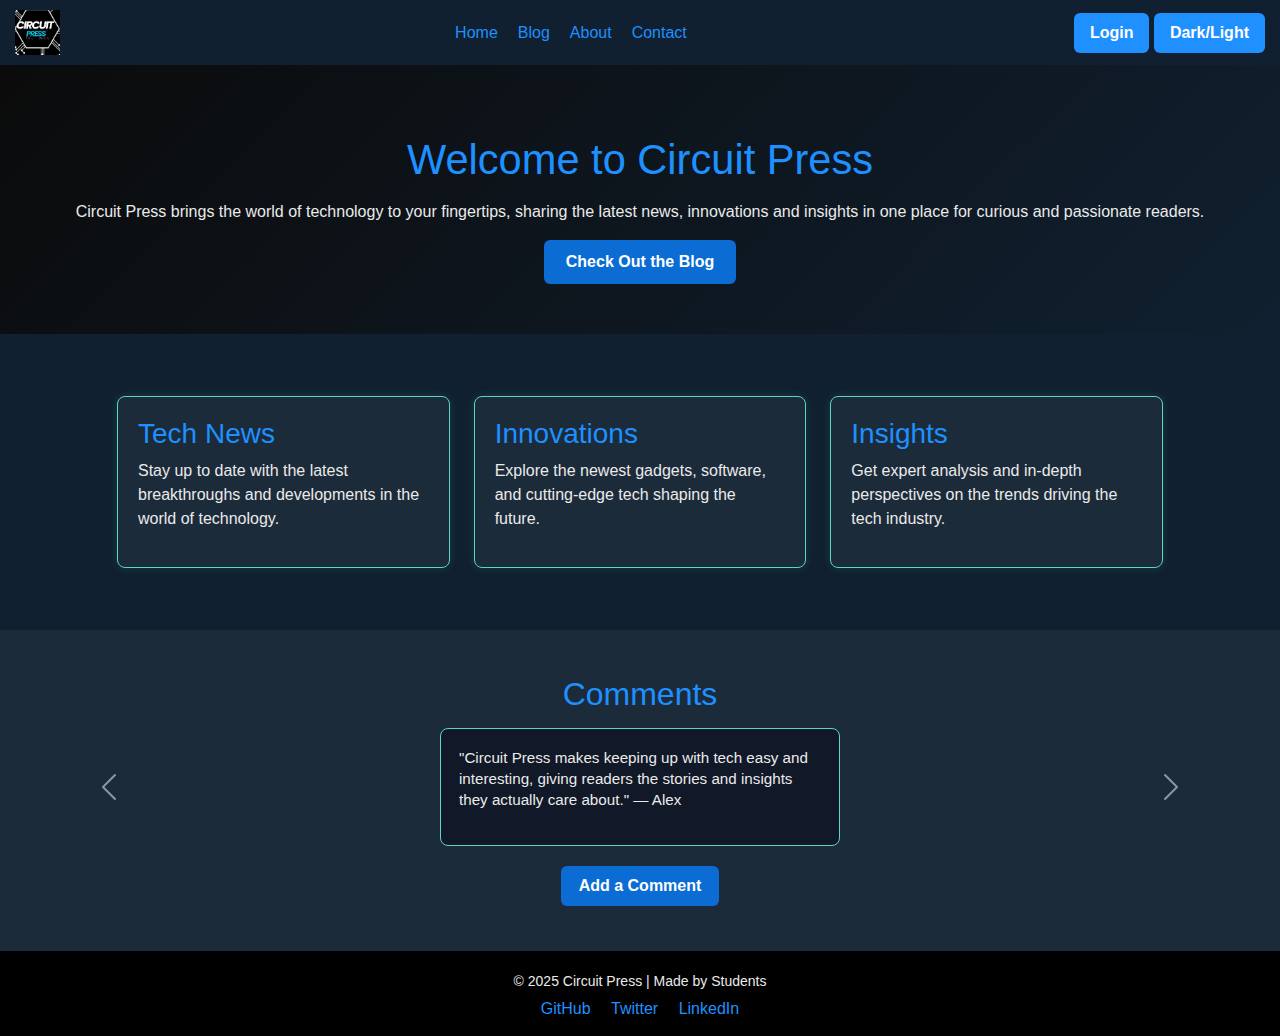
<file: index.html>
<!DOCTYPE html>
<html lang='en'>
<head>
<meta charset="UTF-8">
<!-- charset UTF-8 -->
<meta name='viewport' content='width=device-width, initial-scale=1'>
<!-- responsive viewport -->
<title>Circuit Press | Home</title>
<!-- page title -->
<link href="https://cdn.jsdelivr.net/npm/bootstrap@5.0.2/dist/css/bootstrap.min.css" rel='stylesheet' crossorigin="anonymous">
<!-- Bootstrap CSS -->
<link rel='stylesheet' href="style.css">
<!-- custom CSS -->
</head>
<body>
<!-- navbar -->
<nav>
<div class='nav-container'>
<!-- logo -->
<div class="logo">
<img src='images/Logo.png' alt="Circuit Press Logo">
</div>
<!-- nav links -->
<ul class="nav-links">
<li><a href="index.html">Home</a></li>
<li><a href='blog.html'>Blog</a></li>
<li><a href="about.html">About</a></li>
<li><a href='contact.html'>Contact</a></li>
</ul>
<!-- action buttons -->
<div>
<button class='login-btn' onclick="window.location.href='login.html'">Login</button>
<button id="themeToggle" class='login-btn'>Dark/Light</button>
</div>
<!-- mobile menu -->
<div class="menu-btn">
<div></div><div></div><div></div>
</div>
</div>
</nav>
<!-- banner -->
<section class='banner'>
<h1>Welcome to Circuit Press</h1>
<p>
Circuit Press brings the world of technology to your fingertips,
sharing the latest news, innovations and insights in one place for curious and passionate readers.
</p>
<a href='blog.html'>Check Out the Blog</a>
</section>
<!-- topics -->
<section class='topics'>
<div class="topic">
<h3>Tech News</h3>
<p>Stay up to date with the latest breakthroughs and developments in the world of technology.</p>
</div>
<div class='topic'>
<h3>Innovations</h3>
<p>Explore the newest gadgets, software, and cutting-edge tech shaping the future.</p>
</div>
<div class='topic'>
<h3>Insights</h3>
<p>Get expert analysis and in-depth perspectives on the trends driving the tech industry.</p>
</div>
</section>
<!-- reviews carousel -->
<section class='reviews'>
<h2>Comments</h2>
<div id='reviewCarousel' class="carousel slide" data-bs-ride="carousel">
<div class='carousel-inner' id='carouselInner'></div>
<!-- carousel buttons -->
<button class="carousel-control-prev" type="button" data-bs-target='#reviewCarousel' data-bs-slide='prev'>
<span class="carousel-control-prev-icon" aria-hidden='true'></span>
<span class='visually-hidden'>Previous</span>
</button>
<button class="carousel-control-next" type='button' data-bs-target="#reviewCarousel" data-bs-slide="next">
<span class='carousel-control-next-icon' aria-hidden="true"></span>
<span class="visually-hidden">Next</span>
</button>
</div>
<!-- add comment button -->
<button class='add-review' id="addReviewBtn">Add a Comment</button>
</section>
<!-- footer -->
<footer>
<p>&copy; 2025 Circuit Press | Made by Students</p>
<div class="socials">
<a href='#'>GitHub</a>
<a href="Twitter">Twitter</a>
<a href='LinkedIn'>LinkedIn</a>
</div>
</footer>
<!-- scroll top button -->
<button id='topBtn'>↑</button>
<!-- Bootstrap JS -->
<script src='https://cdn.jsdelivr.net/npm/bootstrap@5.0.2/dist/js/bootstrap.bundle.min.js' crossorigin="anonymous"></script>
<!-- custom JS -->
<script src="scripts.js"></script>
</body>
</html>
</file>
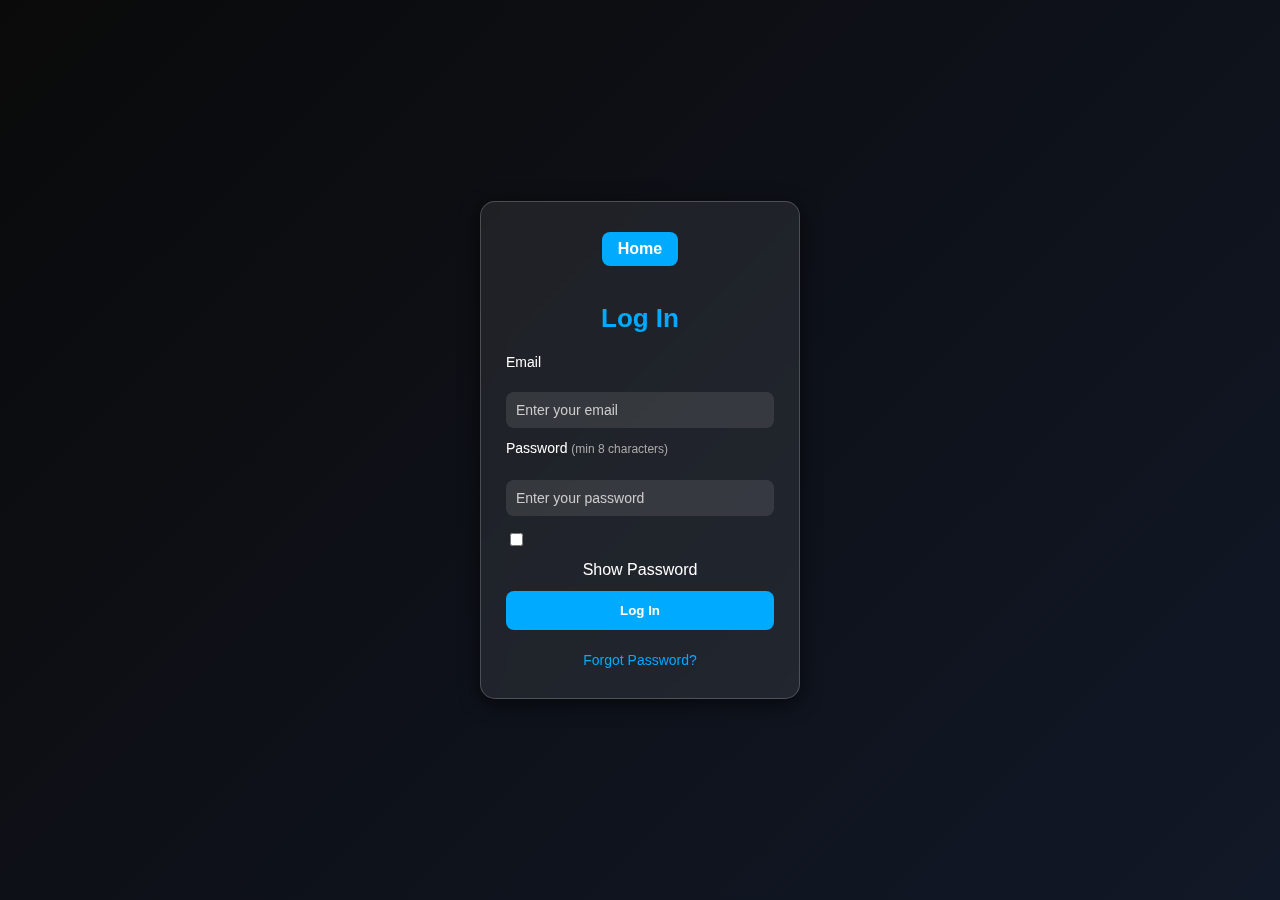
<file: login.html>
<!DOCTYPE html>
<html lang="en">
<head>
<meta charset="UTF-8" />
<meta name="viewport" content="width=device-width, initial-scale=1" />
<title>Login | Circuit Press</title>
<link rel="stylesheet" href="login-style.css">
</head>
<body>
<div class="login-container">
<div class="login-content">
<!-- back home -->
<a href="index.html" class="home-btn">Home</a>
<h2>Log In</h2>
<form>
<label for="email">Email</label>
<input type="email" id="email" placeholder="Enter your email" required />
<label for="password">Password <small>(min 8 characters)</small></label>
<input type="password" id="password" placeholder="Enter your password" required />
<input type="checkbox" id="show-pass" /> Show Password
<button type="submit">Log In</button>
<a href="#" class="forgot">Forgot Password?</a>
</form>
</div>
</div>
<script src="login-script.js"></script>
</body>
</html>
</file>
<file: style.css>
/* CSS Variables */
:root {
--bg-color: #102030;
--text-color: #eaeaea;
--primary-color: #1e90ff;
--secondary-color: #5ad7c0;
--card-bg: #111827;
--card-border: #5ad7c0;
--banner-bg: linear-gradient(135deg, #0b0b0b, #102030);
}

/* Body */
body {
margin: 0;
font-family: Arial, sans-serif;
background: var(--bg-color);
color: var(--text-color);
line-height: 1.5;
}

/* Links */
a {
text-decoration: none;
color: var(--primary-color);
}
a:hover {
color: var(--secondary-color);
}

/* Nav container */
.nav-container {
display: flex;
justify-content: space-between;
align-items: center;
padding: 10px 15px;
background: var(--bg-color);
position: sticky;
top: 0;
z-index: 10;
}

/* Logo */
.logo img {
height: 45px;
width: auto;
margin-right: 8px;
}
.logo span {
color: var(--primary-color);
font-weight: bold;
font-size: 1.3rem;
}

/* Nav links */
.nav-links {
display: flex;
list-style: none;
gap: 20px;
margin: 0;
padding: 0;
justify-content: center;
flex: 1;
}
.nav-links a:hover {
color: var(--secondary-color);
}

/* Dropdown */
.dropdown {
display: none;
position: absolute;
top: 30px;
left: 0;
background: #222;
border-radius: 6px;
min-width: 140px;
}
.dropdown a {
display: block;
padding: 8px 12px;
color: var(--primary-color);
}
.dropdown a:hover {
background: #333;
color: var(--secondary-color);
}

/* Login button */
.login-btn {
background: var(--primary-color);
color: white;
border: none;
padding: 8px 16px;
border-radius: 6px;
font-weight: bold;
cursor: pointer;
}
.login-btn:hover {
background: var(--secondary-color);
}

/* Mobile menu */
.menu-btn {
display: none;
flex-direction: column;
cursor: pointer;
}
.menu-btn div {
height: 3px;
width: 24px;
background: var(--primary-color);
margin-bottom: 3px;
}

/* Banner */
.banner {
text-align: center;
padding: 70px 15px 50px;
background: var(--banner-bg);
}
.banner h1 {
font-size: 2.6rem;
color: var(--primary-color);
margin-bottom: 15px;
}
.banner a {
display: inline-block;
padding: 10px 22px;
background: #0b6cd4;
color: white;
border-radius: 6px;
font-weight: bold;
}
.banner a:hover {
background: var(--secondary-color);
}

/* Topics */
.topics {
display: flex;
flex-wrap: wrap;
justify-content: space-around;
max-width: 1100px;
margin: 0 auto;
padding: 50px 15px;
}
.topic {
flex: 1 1 250px;
background: rgba(255, 255, 255, 0.05);
margin: 12px;
padding: 20px;
border-radius: 8px;
border: 1px solid var(--card-border);
box-shadow: 0 0 10px rgba(90, 215, 192, 0.15);
transition: transform 0.2s;
}
.topic h3 {
color: var(--primary-color);
margin-bottom: 8px;
}

/* Reviews */
.reviews {
text-align: center;
background: rgba(255, 255, 255, 0.05);
padding: 45px 15px;
}
.reviews h2 {
color: var(--primary-color);
margin-bottom: 15px;
}
.review-card {
background: var(--card-bg);
padding: 18px;
border-radius: 8px;
border: 1px solid var(--card-border);
max-width: 400px;
margin: auto;
text-align: left;
}
.review-card p {
font-size: 0.95rem;
line-height: 1.4;
}

/* Add review */
.add-review {
margin-top: 20px;
background: #0b6cd4;
color: white;
border: none;
padding: 8px 18px;
border-radius: 6px;
font-weight: bold;
cursor: pointer;
}
.add-review:hover {
background: var(--secondary-color);
}

/* Footer */
footer {
background: #000;
padding: 15px;
text-align: center;
}
footer p {
font-size: 14px;
margin: 5px 0;
}
.socials a {
margin: 0 8px;
color: var(--primary-color);
}
.socials a:hover {
color: var(--secondary-color);
}

/* Top button */
#topBtn {
position: fixed;
bottom: 20px;
right: 20px;
background: var(--primary-color);
color: white;
border: none;
border-radius: 50%;
padding: 10px;
cursor: pointer;
display: none;
}

/* Responsive */
@media (max-width: 768px) {
.nav-links {
flex-direction: column;
position: absolute;
top: 55px;
left: 0;
width: 100%;
background: #111;
display: none;
}
.nav-links.show {
display: flex;
}
.menu-btn {
display: flex;
}
.dropdown {
position: static;
background: #111;
}
}
</file>
<file: login-style.css>
/* Global */
* {
box-sizing: border-box;
}

body {
margin: 0;
font-family: Arial, sans-serif;
height: 100vh;
display: flex;
justify-content: center;
align-items: center;
background: linear-gradient(135deg, #0a0a0a, #111827);
color: #fff;
}

/* Login container */
.login-container {
background: rgba(255, 255, 255, 0.08);
border-radius: 15px;
padding: 30px 25px;
width: 320px;
box-shadow: 0 5px 20px rgba(0,0,0,0.6);
backdrop-filter: blur(10px);
-webkit-backdrop-filter: blur(10px);
border: 1px solid rgba(255,255,255,0.2);
}

/* Center content */
.login-content {
text-align: center;
}

/* Heading */
h2 {
margin-bottom: 20px;
color: #00aaff;
font-size: 26px;
}

/* Home button */
.home-btn {
display: inline-block;
padding: 8px 16px;
margin-bottom: 15px;
background: #00aaff;
color: #fff;
border-radius: 8px;
text-decoration: none;
font-weight: bold;
}
.home-btn:hover {
background: #0088cc;
}

/* Form fields */
form {
display: flex;
flex-direction: column;
gap: 12px;
}
label {
text-align: left;
font-size: 14px;
margin-bottom: 2px;
}
small {
font-size: 12px;
color: #aaa;
}
input[type="email"],
input[type="password"] {
padding: 10px;
border-radius: 8px;
border: none;
background: rgba(255,255,255,0.1);
color: #fff;
font-size: 14px;
}
input[type="email"] {
margin-top: 8px;
}
input[type="password"] {
margin-top: 10px;
}
input::placeholder {
color: #ccc;
}

/* Show password */
#show-pass {
margin-top: 5px;
align-self: flex-start;
}

/* Login button */
button {
padding: 12px;
border: none;
border-radius: 8px;
background: #00aaff;
color: #fff;
font-weight: bold;
cursor: pointer;
}
button:hover {
background: #0099ee;
transform: scale(1.02);
}

/* Forgot link */
.forgot {
display: block;
margin-top: 10px;
font-size: 14px;
color: #00aaff;
text-decoration: none;
}
.forgot:hover {
color: #fff;
}

/* Responsive */
@media (max-width: 400px) {
.login-container {
width: 90%;
padding: 20px 15px;
}
}
</file>
